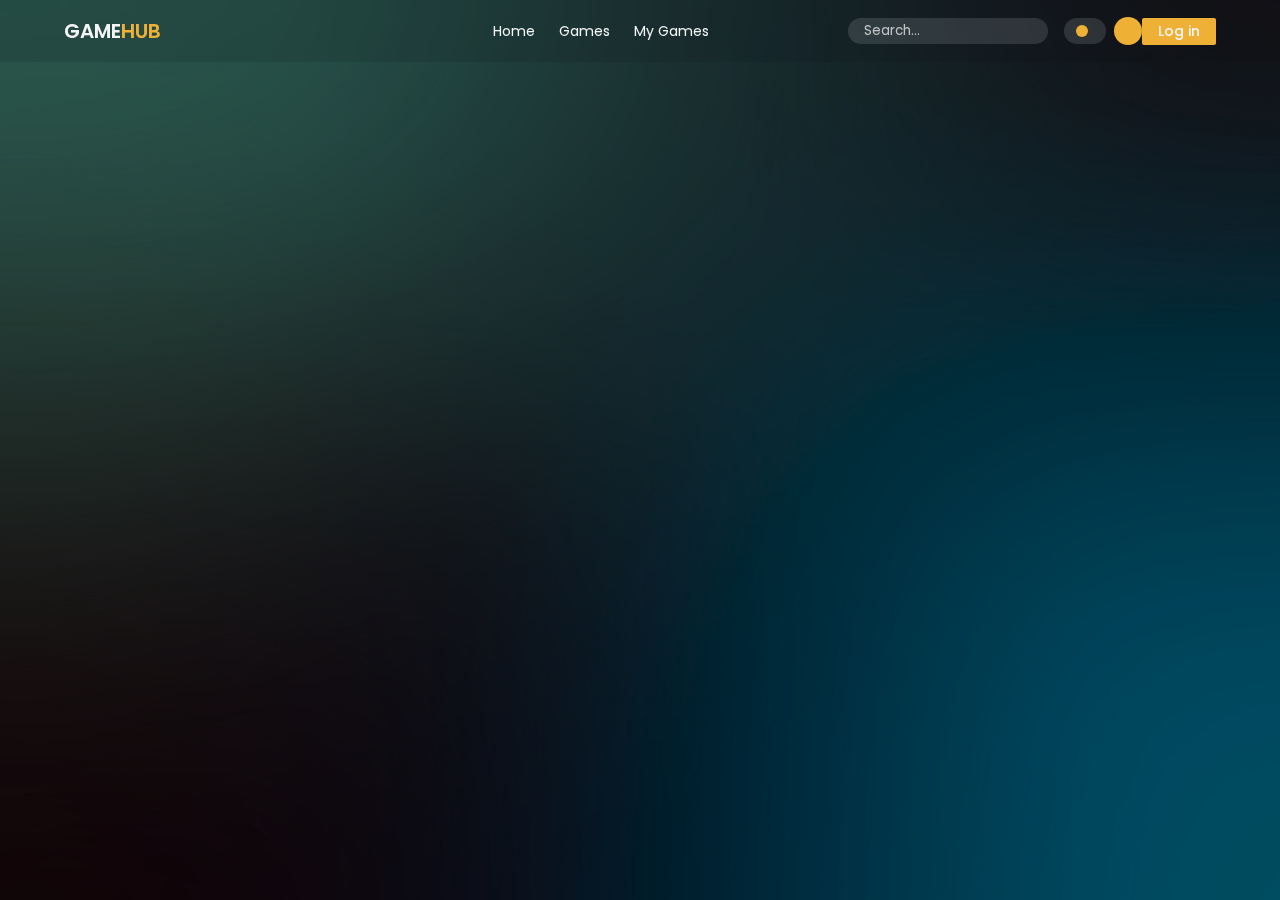
<file: src/main/resources/static/games.html>
<!DOCTYPE html>
<html lang="en">
  <head>
    <meta charset="UTF-8" />
    <meta name="viewport" content="width=device-width, initial-scale=1.0" />
    <link rel="stylesheet" href="./css/style.css" />
    <title>Games</title>
  </head>
  <body>
    <main class="games">
      <header>
        <nav>
          <a href="/" class="logo">GAME<span>HUB</span></a>
          <ul>
            <li><a href="/">Home</a></li>
            <li><a href="/games">Games</a></li>
            <li><a href="/purchase-log">My Games</a></li>
            <li>
              <form class="navSearch">
                <input
                  type="search"
                  name="search"
                  id="navSearch"
                  placeholder="Search..."
                />
              </form>
            </li>
          </ul>
          <div class="profile-info">
            <div id="balanceContainer">
              <div class="coin"></div>
              <p id="balance"></p>
            </div>
            <button type="button" id="profile"></button>
          </div>
          <div id="loginBtnContainer">
            <button type="button" id="loginBtn">Log in</button>
          </div>
        </nav>
      </header>
      <form class="search">
        <input
          type="search"
          name="search"
          id="search"
          placeholder="Search..."
        />
      </form>
      <div id="genres"></div>
      <div id="gamesContainer"></div>
    </main>
    <script src="./js/script.js"></script>
  </body>
</html>
</file>
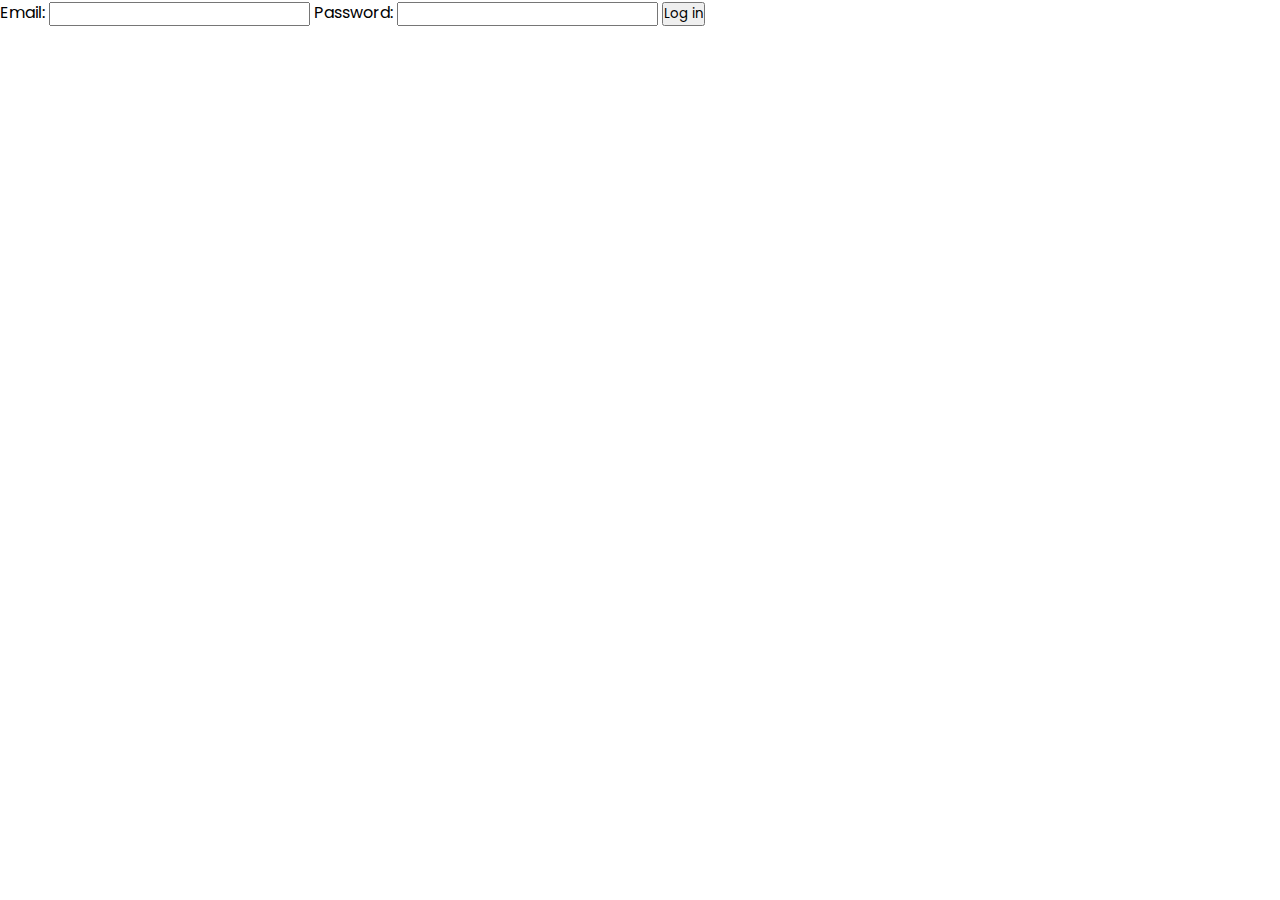
<file: src/main/resources/static/login.html>
<!DOCTYPE html>
<html lang="en">
  <head>
    <meta charset="UTF-8" />
    <meta name="viewport" content="width=device-width, initial-scale=1.0" />
    <link rel="stylesheet" href="./css/style.css" />
    <title>Login</title>
  </head>
  <body>
    <main>
      <form id="loginForm">
        <label for="email">Email:</label>
        <input type="email" name="email" id="email" />
        <label for="password">Password:</label>
        <input type="password" name="password" id="password" />
        <button type="submit">Log in</button>
      </form>
    </main>
    <script src="./js/script.js"></script>
  </body>
</html>
</file>
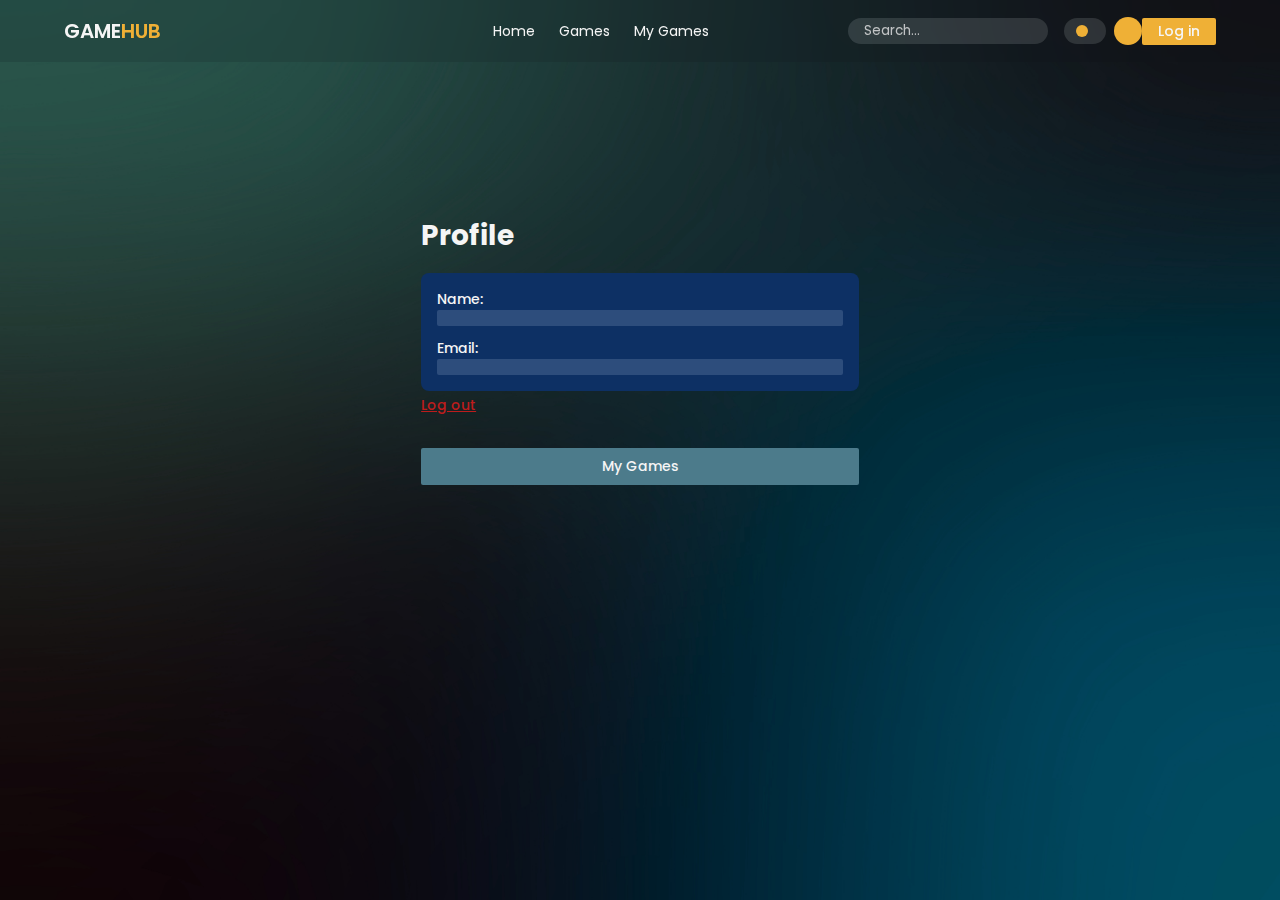
<file: src/main/resources/static/profile.html>
<!DOCTYPE html>
<html lang="en">
  <head>
    <meta charset="UTF-8" />
    <meta name="viewport" content="width=device-width, initial-scale=1.0" />
    <link rel="stylesheet" href="./css/style.css" />
    <title>My Games</title>
  </head>
  <body>
    <main class="games">
      <header>
        <nav>
          <a href="/" class="logo">GAME<span>HUB</span></a>
          <ul>
            <li><a href="/">Home</a></li>
            <li><a href="/games">Games</a></li>
            <li><a href="/purchase-log">My Games</a></li>
            <li>
              <form class="navSearch">
                <input
                  type="search"
                  name="search"
                  id="navSearch"
                  placeholder="Search..."
                />
              </form>
            </li>
          </ul>
          <div class="profile-info">
            <div id="balanceContainer">
              <div class="coin"></div>
              <p id="balance"></p>
            </div>
            <button type="button" id="profile"></button>
          </div>
          <div id="loginBtnContainer">
            <button type="button" id="loginBtn">Log in</button>
          </div>
        </nav>
      </header>
      <div class="profile">
        <div class="container">
          <h1>Profile</h1>
          <div class="infoContainer">
            <span for="name">Name:</span>
            <div id="name" class="info"></div>
            <span for="email">Email:</span>
            <div id="email" class="info"></div>
          </div>

          <button type="button" id="logout">Log out</button>
          <button type="button" id="myGamesBtn">My Games</button>
        </div>
      </div>
    </main>
    <script src="./js/script.js"></script>
  </body>
</html>
</file>
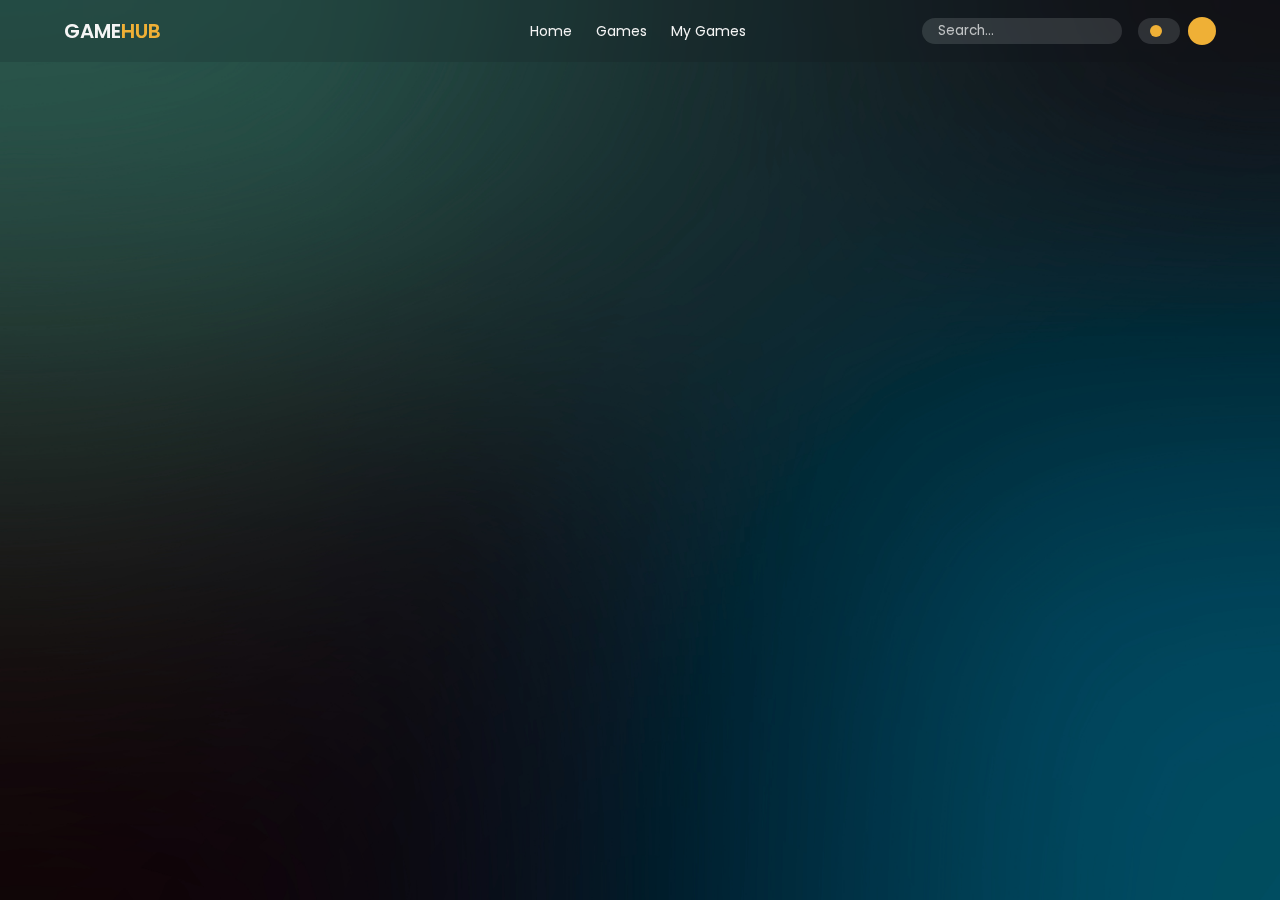
<file: src/main/resources/static/purchase-log.html>
<!DOCTYPE html>
<html lang="en">
  <head>
    <meta charset="UTF-8" />
    <meta name="viewport" content="width=device-width, initial-scale=1.0" />
    <link rel="stylesheet" href="./css/style.css" />
    <title>Purchase Log</title>
  </head>
  <body>
    <main class="logs">
      <header>
        <nav>
          <a href="/" class="logo">GAME<span>HUB</span></a>
          <ul>
            <li><a href="/">Home</a></li>
            <li><a href="/games">Games</a></li>
            <li><a href="/purchase-log">My Games</a></li>
            <li>
              <form class="navSearch">
                <input
                  type="search"
                  name="search"
                  id="navSearch"
                  placeholder="Search..."
                />
              </form>
            </li>
          </ul>
          <div class="profile-info">
            <div id="balanceContainer">
              <div class="coin"></div>
              <p id="balance"></p>
            </div>
            <button type="button" id="profile"></button>
          </div>
          
        </nav>
      </header>
      <div id="logsContainer"></div>
    </main>
    <script src="./js/script.js"></script>
  </body>
</html>
</file>
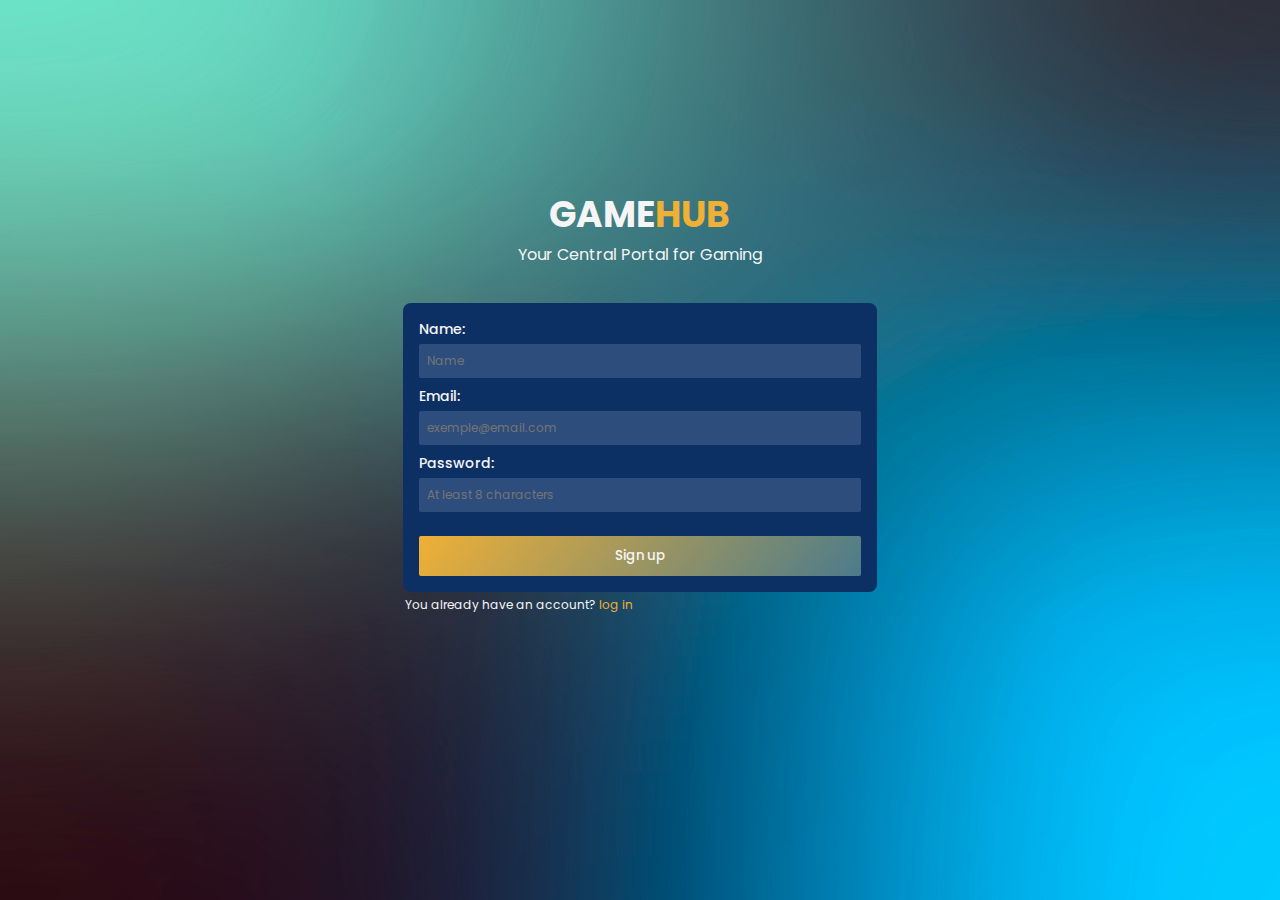
<file: src/main/resources/static/signup.html>
<!DOCTYPE html>
<html lang="en">
  <head>
    <meta charset="UTF-8" />
    <meta name="viewport" content="width=device-width, initial-scale=1.0" />
    <link rel="stylesheet" href="./css/style.css" />
    <title>Sign up</title>
  </head>
  <body>
    <main class="auth-bg">
      <div>
        <h1>GAME<span>HUB</span></h1>
        <h6>Your Central Portal for Gaming</h6>
        <form id="signupForm">
          <label for="name">Name:</label>
          <input type="name" name="name" id="name" placeholder="Name" />
          <label for="email">Email:</label>
          <input
            type="email"
            name="email"
            id="email"
            placeholder="exemple@email.com"
          />
          <label for="password">Password:</label>
          <input
            type="password"
            name="password"
            id="password"
            placeholder="At least 8 characters"
          />
          <button type="submit" class="green-btn">Sign up</button>
        </form>
        <p>You already have an account? <a href="/login">log in</a></p>
      </div>
    </main>
    <script src="./js/script.js"></script>
  </body>
</html>
</file>
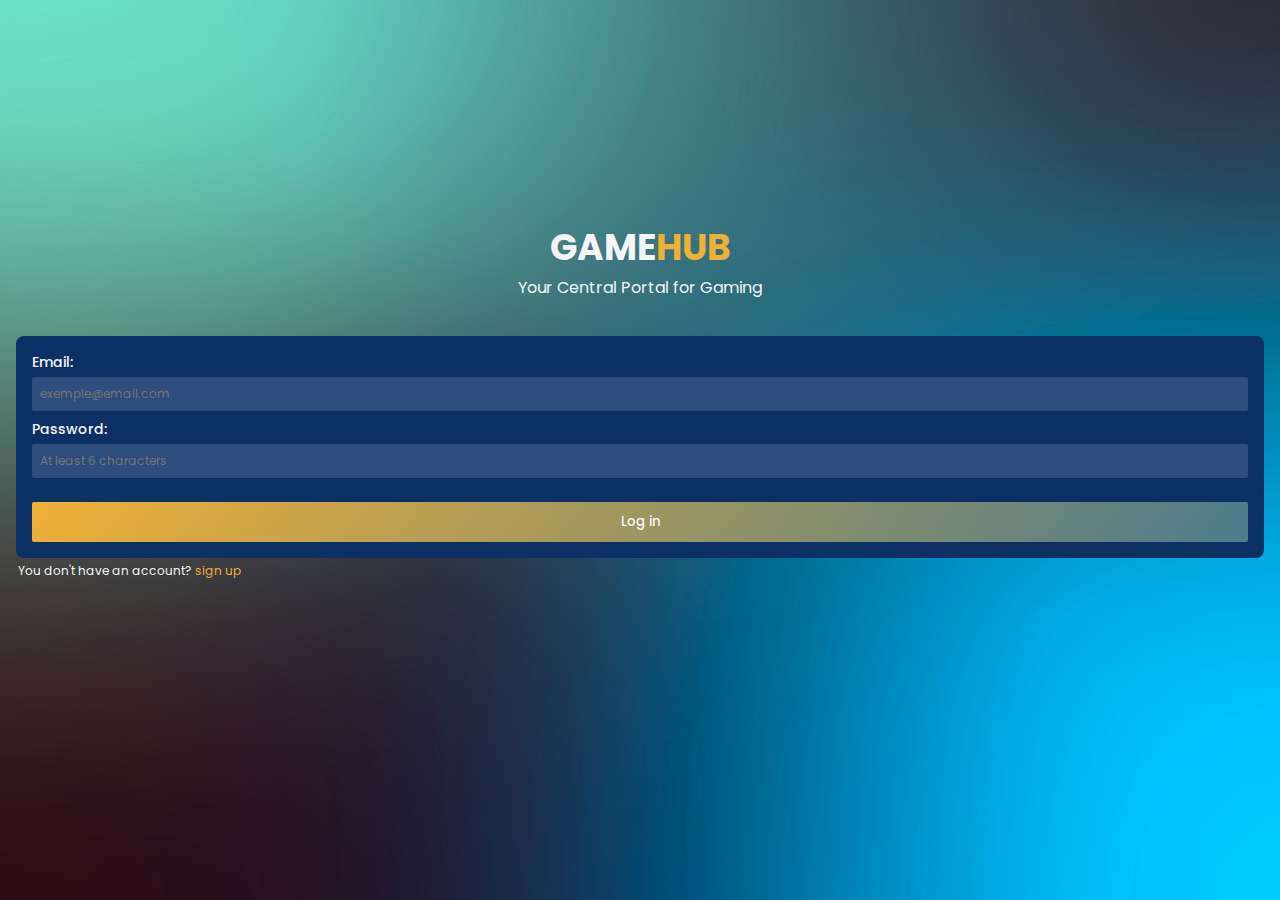
<file: src/main/resources/static/sigup.html>
<!DOCTYPE html>
<html lang="en">
  <head>
    <meta charset="UTF-8" />
    <meta name="viewport" content="width=device-width, initial-scale=1.0" />
    <link rel="stylesheet" href="./css/style.css" />
    <title>Login</title>
  </head>
  <body>
    <main class="auth-bg">
      <h1>GAME<span>HUB</span></h1>
      <h6>Your Central Portal for Gaming</h6>
      <form id="signupForm">
        <label for="email">Email:</label>
        <input
          type="email"
          name="email"
          id="email"
          placeholder="exemple@email.com"
        />
        <label for="password">Password:</label>
        <input
          type="password"
          name="password"
          id="password"
          placeholder="At least 6 characters"
        />
        <button type="submit" class="green-btn">Log in</button>
      </form>
      <p>You don't have an account? <a href="/register.html">sign up</a></p>
    </main>
    <script src="./js/script.js"></script>
  </body>
</html>
</file>
<file: src/main/resources/static/css/style.css>
@import url("https://fonts.googleapis.com/css2?family=Poppins:ital,wght@0,100;0,200;0,300;0,400;0,500;0,600;0,700;0,800;0,900;1,100;1,200;1,300;1,400;1,500;1,600;1,700;1,800;1,900&display=swap");

* {
  margin: 0;
  padding: 0;
  box-sizing: border-box;
  font-family: "Poppins", sans-serif;
}

#loginBtn {
  padding: 3px 16px;
  background: #efb036;
  border-radius: 2px;
  border: none;
  cursor: pointer;
  font-size: 14px;
  font-weight: 500;
  color: whitesmoke;
}

/* Login / Sign up Pages */

.auth-bg {
  display: flex;
  width: 100%;
  height: 100vh;
  padding: 16px;
  flex-direction: column;
  justify-content: center;
  align-items: center;
  background-color: #4c7b8b;
  background-image: url("../images/bg.jpg");
  background-position: center;
  background-size: cover;
}

.auth-bg h1 {
  position: relative;
  font-size: 36px;
  font-weight: bold;
  color: whitesmoke;
}

.auth-bg h6 {
  font-size: 16px;
  font-weight: 400;
  color: whitesmoke;
  margin-bottom: 36px;
}

.auth-bg span {
  font-size: 36px;
  font-weight: bold;
  color: #efb036;
}

.auth-bg input {
  border: none;
  outline: none;
  padding: 8px 8px;
  background: #2d4d7c;
  border-radius: 2px;
  color: whitesmoke;
  font-size: 12px;
}

.auth-bg label {
  margin-bottom: 4px;
  margin-top: 8px;
}

.auth-bg label:first-of-type {
  margin-top: 0;
}

.auth-bg p {
  align-self: self-start;
  font-size: 12px;
  margin-top: 4px;
  margin-left: 2px;
  margin-bottom: 100px;
  color: whitesmoke;
}

.auth-bg p a {
  text-decoration: none;
  color: #efb036;
}

.auth-bg form {
  width: 100%;
  padding: 16px;
  display: flex;
  flex-direction: column;
  border-radius: 8px;
  background: #0d3064;
  color: whitesmoke;
  font-weight: 500;
  font-size: 14px;
}

.auth-bg div {
  width: 100%;
  display: flex;
  flex-direction: column;
  justify-content: center;
  align-items: center;
}

.green-btn {
  margin-top: 24px;
  border: none;
  background: #4c7b8b;
  padding: 10px 0px;
  color: whitesmoke;
  font-weight: 500;
  border-radius: 2px;
  background: linear-gradient(130deg, #efb036, #4c7b8b);
}

/* Home Page */

.home {
  width: 100%;
  height: 100vh;
  background-color: #4c7b8b;
  background-image: url("../images/bg-dark.jpg");
  background-position: center;
  background-size: cover;
}

header {
  position: fixed;
  top: 0;
  left: 0;
  width: 100%;
  background: #11121722;
  backdrop-filter: blur(10px);
  padding: 12px 24px;
  color: whitesmoke;
  z-index: 1000;
}

header nav {
  width: 100%;
  display: flex;
  align-items: center;
  justify-content: space-between;
}

header nav ul {
  width: fit-content;
  display: none;
  font-size: 14px;
}

header nav li {
  list-style: none;
}

header nav li a {
  color: whitesmoke;
  text-decoration: none;
}

header nav li a:hover {
  color: #efb036;
}

.logo {
  font-size: 18px;
  font-weight: 500;
  text-decoration: none;
  color: whitesmoke;
}

.logo span {
  color: #efb036;
}

#profile {
  width: 28px;
  height: 28px;
  border: none;
  border-radius: 14px;
  background: #efb036;
  text-transform: uppercase;
}

.coin {
  width: 12px;
  height: 12px;
  border-radius: 6px;
  background: #efb036;
}

.profile-info {
  display: flex;
  align-items: center;
  column-gap: 8px;
}

#balanceContainer {
  height: 26px;
  display: flex;
  align-items: center;
  justify-content: center;
  column-gap: 6px;
  background: #f1faf522;
  padding: 0px 12px;
  border-radius: 18px;
  font-size: 14px;
}

.hide {
  display: none !important;
}

#menu {
  position: fixed;
  top: 0px;
  left: 0px;
  width: 100%;
  height: 100vh;
  display: flex;
  align-items: center;
  justify-content: center;
  background: #4c7b8b;
  font-size: large;
  z-index: 1000px;
}

#menu ul {
  display: flex;
  flex-direction: column;
  align-items: center;
  justify-content: center;
  row-gap: 16px;
}

#menu ul li {
  list-style: none;
}

#menu ul li a {
  color: whitesmoke;
  text-decoration: none;
}

#menu ul li a:hover {
  color: #efb036;
}

.hero {
  width: 100%;
  height: 100vh;
  display: flex;
  flex-direction: column;
  align-items: center;
  justify-content: center;
  row-gap: 100px;
  color: whitesmoke;
  padding: 52px;
}

.hero h1 {
  width: fit-content;
  font-size: 3rem;
  line-height: 3.5rem;
}

.hero h1 span {
  color: #efb036;
}

.hero .btns-container {
  display: flex;
  align-items: center;
  column-gap: 8px;
}

.hero .btns-container .btn {
  border: none;
  padding: 8px 16px;
  color: whitesmoke;
  font-weight: 500;
  font-size: 14px;
  border-radius: 2px;
  cursor: pointer;
}

.hero .btns-container #gamesBtn {
  background: linear-gradient(130deg, #efb036, #4c7b8b);
}

.hero .btns-container #myGamesBtn {
  background: transparent;
  text-decoration: underline;
}

/* games page */

.games {
  width: 100%;
  min-height: 100vh;
  background-image: url("../images/bg-dark.jpg");
  background-position: center;
  background-size: cover;
  background-attachment: fixed;
  background-color: #4c7b8b;
  padding: 52px 24px 0px 24px;
}

#gamesContainer {
  width: 100%;
  display: grid;
  grid-template-columns: repeat(6, minmax(0, 1fr));
  column-gap: 16px;
  row-gap: 16px;
  color: whitesmoke;
  padding: 24px 0px;
}

#gamesContainer .game {
  display: flex;
  flex-direction: column;
  grid-column: span 6 / span 6;
  background: #11121730;
  backdrop-filter: blur(10px);
  border-radius: 8px;
  overflow: hidden;
  box-shadow: 0px 0px 10px 10px #6e6e6e25;
}

#gamesContainer .gameImg {
  width: 100%;
  width: fit-content;
}

#gamesContainer .gameImg img {
  width: 100%;
  object-fit: cover;
}

#gamesContainer .gameInfo {
  height: 100%;
  display: flex;
  flex-wrap: wrap;
  align-items: center;
  padding: 12px 16px;
}

#gamesContainer h3 {
  width: 100%;
  margin-bottom: 8px;
}

#gamesContainer div {
  width: 100%;
  display: flex;
  align-items: center;
  justify-content: space-between;
}

#gamesContainer .gameInfo .rating {
  display: flex;
  align-items: center;
  column-gap: 2px;
  margin-left: auto;
  font-size: 12px;
  color: #efb036;
  font-weight: 500;
}

#gamesContainer .gameInfo .price {
  font-weight: 500;
  font-size: 14px;
  margin-top: auto;
}

#gamesContainer .gameInfo p {
  width: 100%;
  font-size: 12px;
  margin-top: 8px;
  margin-bottom: 14px;
}

#buyBtn {
  border: none;
  padding: 4px 12px;
  color: whitesmoke;
  font-weight: 500;
  font-size: 13px;
  border-radius: 2px;
  cursor: pointer;
  margin-left: auto;
  margin-top: auto;
  background: linear-gradient(130deg, #efb036, #4c7b8b);
}

#gamesContainer .gameInfo .genre {
  padding: 1px 10px;
  font-size: 10px;
  text-transform: capitalize;
  letter-spacing: 1px;
  border-radius: 12px;
  background: rgba(205, 205, 205, 0.489);
}

.search {
  width: 100%;
  margin-top: 16px;
}

.search input {
  width: 100%;
  padding: 6px 16px;
  border-radius: 16px;
  border: none;
  background: #f1faf522;
  outline: none;
  color: whitesmoke;
}

.search input::placeholder {
  color: #f5f5f5bd;
}

.navSearch {
  display: none;
}

.no-games {
  grid-column: span 6 / span 6;
  text-align: center;
  color: #f1faf54d;
  margin-top: 16px;
}

#genres {
  margin-top: 12px;
  width: 100%;
  display: flex;
  align-items: center;
  justify-content: start;
  flex-wrap: nowrap;
  gap: 8px;
  overflow-x: auto;
  scrollbar-width: none;
  -ms-overflow-style: none;
}

#genre::-webkit-scrollbar {
  display: none;
}

#genres .genre {
  background: #f1faf522;
  border: none;
  color: #f5f5f5bd;
  padding: 2px 12px;
  font-weight: 12px;
  text-transform: capitalize;
  border-radius: 22px;
  cursor: pointer;
  transition: all;
  transition-duration: 100ms;
}

#genres .active {
  background: #efb036;
  color: rgb(39, 39, 39);
}

/* GAME PAGE */

#game {
  width: 100%;
  min-height: 100vh;
  background-color: #0c1c25; /* 101C23 */
  padding-top: 52px;
}

#game .gameImg {
  width: 100%;
  aspect-ratio: 1/1.5;
  background-size: cover;
  background-position: center;
  box-shadow: #0c1c25 0px -100px 36px -38px inset;
}

#game .infoContainer {
  padding: 24px 24px;
  color: whitesmoke;
}

#game .infoContainer .title {
  font-size: 1.6rem;
}
#game .infoContainer .genre {
  display: inline-block;
  padding: 1px 10px;
  font-size: 12px;
  text-transform: capitalize;
  letter-spacing: 1px;
  border-radius: 12px;
  background: rgba(205, 205, 205, 0.489);
  margin-top: 8px;
}
#game .infoContainer .desc {
  font-size: 14px;
  margin-top: 12px;
  text-align: justify;
}

#game .infoContainer .buyContainer {
  margin-top: 32px;
}

#game .infoContainer .buyContainer p {
  font-weight: 500;
  font-size: 18px;
}

#game .infoContainer .buyContainer button {
  width: 150px;
  font-size: 16px;
  text-align: center;
}

#game .infoContainer h3 {
  font-size: 18px;
  font-weight: 500;
  margin-top: 12px;
}

#game .infoContainer .sysRequirements {
  font-size: 14px;
}

#game .infoContainer .sysRequirements ul {
  padding-left: 16px;
  margin-top: 8px;
}

#game .infoContainer .sysRequirements ul li {
  color: #efb036;
}

#game .infoContainer .sysRequirements ul li::first-letter {
  text-transform: uppercase;
}

#game .infoContainer .sysRequirements ul li span {
  font-weight: 500;
  color: whitesmoke;
}

#game .infoContainer .ratingContainer {
  margin-top: 12px;
}

#game .infoContainer .ratingContainer #rating {
  color: #efb036;
  font-size: 14px;
}

#game .infoContainer .ratingContainer .count {
  color: #f5f5f580;
  font-size: 12px;
}

#game .infoContainer .ratingContainer #count {
  color: #f5f5f580;
  font-size: 12px;
}

#game .infoContainer .ratingContainer h3 {
  display: inline;
}

#game .infoContainer .ratingContainer .rateBtns {
  display: flex;
  align-items: center;
  gap: 8px;
}

#game .infoContainer .ratingContainer button {
  background: transparent;
  border: none;
  cursor: pointer;
}

#game .infoContainer .buyContainer #msg {
  font-size: 12px;
  margin-top: 12px;
  padding-bottom: 4px;
  color: whitesmoke;
}

#game .infoContainer .buyContainer .error {
  color: rgb(190, 28, 28) !important;
}

/* PROFILE PAGE */

.profile {
  width: 100%;
  min-height: 60vh;
  display: flex;
  justify-content: center;
  align-items: center;
}

.profile .container {
  width: 100%;
  color: whitesmoke;
  font-weight: 500;
  font-size: 14px;
  margin-top: 32px;
}

.profile h1 {
  margin-bottom: 16px;
}

.profile .infoContainer {
  display: flex;
  flex-direction: column;
  border-radius: 8px;
  background: #0d3064;
  padding: 16px;
}

.profile .info {
  border: none;
  outline: none;
  padding: 8px 8px;
  background: #2d4d7c;
  border-radius: 2px;
  color: whitesmoke;
  font-size: 12px;
}

.profile #name {
  margin-bottom: 12px;
}

.profile button {
  width: 100%;
  border: none;
  padding: 8px 16px;
  color: whitesmoke;
  font-weight: 500;
  font-size: 14px;
  border-radius: 2px;
  cursor: pointer;
  background: #4c7b8b;
  margin-top: 32px;
}

.profile #logout {
  padding: 0;
  color: rgb(190, 28, 28);
  text-decoration: underline;
  background: transparent;
  width: fit-content;
  margin-top: 4px;
}

.profile #delete {
  padding: 0;
  color: rgb(190, 28, 28);
  text-decoration: underline;
  background: transparent;
  width: fit-content;
  margin-top: 4px;
  display: block;
}

.hide {
  display: none;
}

/* LOGS PAGE */

.logs {
  width: 100%;
  min-height: 100vh;
  background-image: url("../images/bg-dark.jpg");
  background-position: center;
  background-size: cover;
  background-attachment: fixed;
  background-color: #4c7b8b;
  padding: 52px 24px 0px 24px;
}

#logsContainer {
  width: 100%;
  display: grid;
  grid-template-columns: repeat(6, minmax(0, 1fr));
  column-gap: 16px;
  row-gap: 16px;
  color: whitesmoke;
  padding: 24px 0px;
}

#logsContainer .log {
  display: flex;
  height: 136px;
  grid-column: span 6 / span 6;
  background: #11121730;
  backdrop-filter: blur(10px);
  border-radius: 8px;
  overflow: hidden;
  box-shadow: 0px 0px 10px 10px #6e6e6e25;
}

#logsContainer .gameImg {
  height: 100%;
}

#logsContainer .gameImg img {
  height: 100%;
  object-fit: cover;
}

#logsContainer .logInfo {
  height: 100%;
  display: flex;
  flex-direction: column;
  padding: 12px 16px;
}

#logsContainer .logInfo h3 {
  width: 100%;
}

#logsContainer .logInfo .price {
  font-weight: 500;
  font-size: 14px;
}

#logsContainer .logInfo .price span {
  color: rgba(205, 205, 205, 0.7);
}

#logsContainer .logInfo .date {
  font-weight: 500;
  font-size: 14px;
}

#logsContainer .logInfo .date span {
  color: rgba(205, 205, 205, 0.7);
}

#logsContainer .logInfo a {
  display: block;
  text-decoration: none;
  color: #efb036;
  margin-top: 16px;
}

#logsContainer .loginBtn {
  grid-column: span 6 / span 6;
  width: 50%;
  justify-self: center;
  padding: 8px 16px;
  background: #efb036;
  border: none;
  border-radius: 2px;
}

#logsContainer .gamesBtn {
  grid-column: span 6 / span 6;
  width: 50%;
  justify-self: center;
  padding: 8px 16px;
  background: #efb036;
  border: none;
  border-radius: 2px;
}

#logsContainer .note {
  grid-column: span 6 / span 6;
  text-align: center;
}

@media (min-width: 1220px) {
  .auth-bg div {
    width: 38%;
  }

  header {
    padding: 16px 64px;
  }

  header nav ul {
    position: relative;
    display: flex;
    align-items: center;
    justify-content: center;
    flex: 1;
    column-gap: 24px;
  }

  #menu {
    display: none;
  }

  .logo {
    font-size: 20px;
    font-weight: 600;
    text-decoration: none;
    color: whitesmoke;
  }

  .hero {
    width: 100%;
    height: 100vh;
    display: flex;
    flex-direction: column;
    align-items: center;
    justify-content: center;
    row-gap: 64px;
    color: whitesmoke;
    padding: 52px;
  }

  .hero h1 {
    font-size: 4rem;
    line-height: 4.5rem;
    margin: 64px 0px;
  }

  .games {
    padding: 64px 64px 0px 64px;
  }

  #gamesContainer {
    column-gap: 24px;
    row-gap: 24px;
  }

  #gamesContainer .game {
    height: 250px;
    display: flex;
    align-items: start;
    justify-content: start;
    flex-direction: row;
    grid-column: span 2 / span 2;
    background: #11121730;
    backdrop-filter: blur(10px);
    border-radius: 8px;
    overflow: hidden;
    box-shadow: 0px 0px 10px #6e6e6e25;
  }

  #gamesContainer .gameImg {
    height: 100%;
    width: fit-content;
  }

  #gamesContainer .gameImg img {
    height: 100%;
    object-fit: cover;
    width: fit-content;
  }

  #gamesContainer .gameInfo {
    height: 100%;
    display: flex;
    flex-wrap: wrap;
    align-items: center;
    padding: 12px 16px;
  }

  .search {
    display: none;
  }

  .navSearch {
    position: absolute;
    right: 16px;
    top: 50%;
    transform: translateY(-50%);
    display: block;
    width: 200px;
  }

  .navSearch input {
    width: 100%;
    height: 26px;
    padding: 0px 16px;
    border-radius: 16px;
    border: none;
    background: #f1faf522;
    outline: none;
    color: whitesmoke;
  }

  .navSearch input::placeholder {
    color: #f5f5f5bd;
  }

  /* PROFILE */

  .profile .container {
    width: 38%;
  }

  /* LOGS PAGE */

  .logs {
    padding: 64px 64px 0px 64px;
  }

  #logsContainer .log {
    grid-column: span 2 / span 2;
  }
}

@media (min-width: 1024px) and (max-width: 1220px) {
  .auth-bg div {
    width: 38%;
  }

  header {
    padding: 16px 64px;
  }

  header nav ul {
    position: relative;
    display: flex;
    align-items: center;
    justify-content: center;
    flex: 1;
    column-gap: 24px;
  }

  #menu {
    display: none;
  }

  .logo {
    font-size: 20px;
    font-weight: 600;
    text-decoration: none;
    color: whitesmoke;
  }

  .hero {
    width: 100%;
    height: 100vh;
    display: flex;
    flex-direction: column;
    align-items: center;
    justify-content: center;
    row-gap: 64px;
    color: whitesmoke;
    padding: 52px;
  }

  .hero h1 {
    font-size: 4rem;
    line-height: 4.5rem;
    margin: 64px 0px;
  }

  .games {
    padding: 64px 64px 0px 64px;
  }

  #gamesContainer {
    column-gap: 24px;
    row-gap: 24px;
  }

  #gamesContainer .game {
    height: 250px;
    display: flex;
    align-items: start;
    justify-content: start;
    flex-direction: row;
    grid-column: span 3 / span 3;
    background: #11121730;
    backdrop-filter: blur(10px);
    border-radius: 8px;
    overflow: hidden;
    box-shadow: 0px 0px 10px #6e6e6e25;
  }

  #gamesContainer .gameImg {
    height: 100%;
    width: fit-content;
  }

  #gamesContainer .gameImg img {
    height: 100%;
    object-fit: cover;
    width: fit-content;
  }

  #gamesContainer .gameInfo {
    height: 100%;
    display: flex;
    flex-wrap: wrap;
    align-items: center;
    padding: 12px 16px;
  }

  .search {
    display: none;
  }

  .navSearch {
    position: absolute;
    right: 16px;
    top: 50%;
    transform: translateY(-50%);
    display: block;
    width: 200px;
  }

  .navSearch input {
    width: 100%;
    height: 26px;
    padding: 0px 16px;
    border-radius: 16px;
    border: none;
    background: #f1faf522;
    outline: none;
    color: whitesmoke;
  }

  .navSearch input::placeholder {
    color: #f5f5f5bd;
  }

  /* PROFILE */

  .profile .container {
    width: 38%;
  }

  /* LOGS PAGE */

  .logs {
    padding: 64px 64px 0px 64px;
  }

  #logsContainer .log {
    grid-column: span 2 / span 2;
  }
}

@media (min-width: 680px) and (max-width: 1024px) {
  .auth-bg div {
    width: 50%;
  }

  header {
    padding: 16px 64px;
  }

  header nav ul {
    position: relative;
    display: flex;
    align-items: center;
    justify-content: center;
    flex: 1;
    column-gap: 24px;
  }

  #menu {
    display: none;
  }

  .logo {
    font-size: 20px;
    font-weight: 600;
    text-decoration: none;
    color: whitesmoke;
  }

  .hero {
    width: 100%;
    height: 100vh;
    display: flex;
    flex-direction: column;
    align-items: center;
    justify-content: center;
    row-gap: 100px;
    color: whitesmoke;
    padding: 52px;
  }

  .hero h1 {
    font-size: 3.5rem;
    line-height: 4rem;
  }

  .games {
    padding: 64px 64px 0px 64px;
  }

  #gamesContainer {
    column-gap: 24px;
    row-gap: 24px;
  }

  #gamesContainer .game {
    height: 250px;
    display: flex;
    align-items: start;
    justify-content: start;
    flex-direction: row;
    grid-column: span 3 / span 3;
    background: #11121730;
    backdrop-filter: blur(10px);
    border-radius: 8px;
    overflow: hidden;
    box-shadow: 0px 0px 10px #6e6e6e25;
  }

  #gamesContainer .gameImg {
    height: 100%;
    width: fit-content;
  }

  #gamesContainer .gameImg img {
    height: 100%;
    object-fit: cover;
    width: fit-content;
  }

  #gamesContainer .gameInfo {
    height: 100%;
    display: flex;
    flex-wrap: wrap;
    align-items: center;
    padding: 12px 16px;
  }

  .search {
    display: none;
  }

  .navSearch {
    display: block;
    width: 200px;
    margin-left: 16px;
  }

  .navSearch input {
    width: 100%;
    height: 26px;
    padding: 0px 16px;
    border-radius: 16px;
    border: none;
    background: #f1faf522;
    outline: none;
    color: whitesmoke;
  }

  .navSearch input::placeholder {
    color: #f5f5f5bd;
  }

  /* PROFILE */

  .profile .container {
    width: 50%;
  }

  /* LOGS PAGE */

  .logs {
    padding: 64px 64px 0px 64px;
  }

  #logsContainer .log {
    grid-column: span 3 / span 3;
  }

  #logsContainer .loginBtn {
  grid-column: span 6 / span 6;
  width: 30%;
  justify-self: center;
  padding: 8px 16px;
  background: #efb036;
  border: none;
  border-radius: 2px;
}

#logsContainer .gamesBtn {
  grid-column: span 6 / span 6;
  width: 30%;
  justify-self: center;
  padding: 8px 16px;
  background: #efb036;
  border: none;
  border-radius: 2px;
}

#logsContainer .note {
  grid-column: span 6 / span 6;
  text-align: center;
}
}

@media (min-width: 680px) {
  /* GAME PAGE */

  #game {
    width: 100%;
    background-color: #0c1c25; /* 101C23 */
    padding: 64px;
  }

  #game #gameContainer {
    width: 100%;
    min-height: 100vh;
    background-color: #0c1c25; /* 101C23 */
    display: grid;
    grid-template-columns: repeat(5, minmax(0, 1fr));
    column-gap: 50px;
  }

  #game .gameImg {
    grid-column: span 2 / span 2;
    aspect-ratio: 1/1.5;
    background-size: cover;
    background-position: center;
    box-shadow: #0c1c25 0px -100px 36px -38px inset,
      #0c1c25 0px 50px 36px -38px inset;
  }

  #game .infoContainer {
    grid-column: span 3 / span 3;
    padding: 24px 0px;
    color: whitesmoke;
    height: 100%;
  }

  #game .infoContainer .buyContainer {
    margin-top: 64px;
  }
}

@media (min-width: 500px) and (max-width: 680px) {
  .auth-bg div {
    width: 80%;
  }
  header {
    padding: 16px 24px;
  }
  header nav ul {
    display: flex;
    align-items: center;
    column-gap: 12px;
  }
  #menu {
    display: none;
  }
}
</file>
